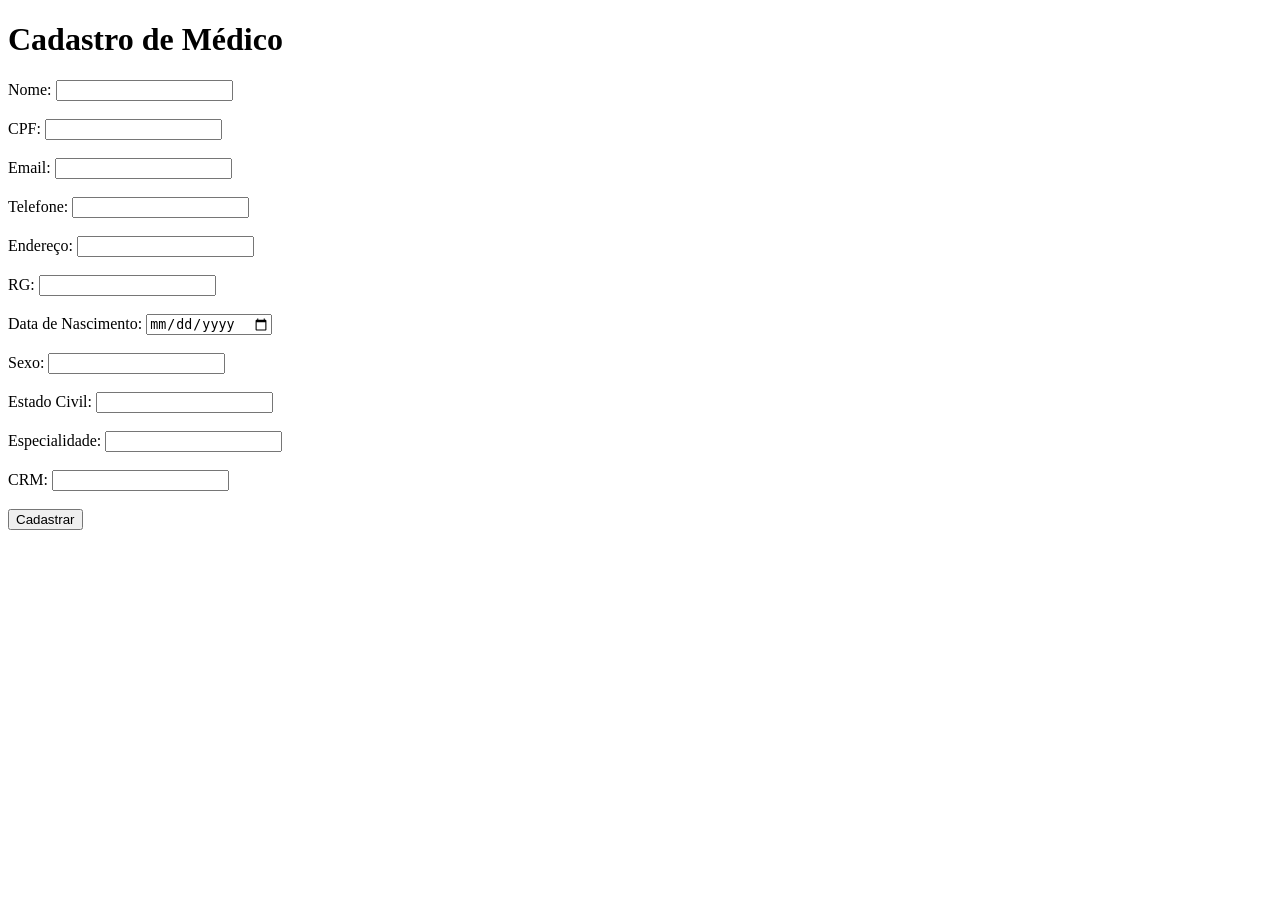
<file: Gest-oHospitalar-2025.1/target/gestao-hospitalar/index.html>
<!DOCTYPE html>
<html lang="pt-BR">
<head>
    <meta charset="UTF-8">
    <meta name="viewport" content="width=device-width, initial-scale=1.0">
    <title>Cadastrar Médico</title>
</head>
<body>
    <h1>Cadastro de Médico</h1>
    <form action="cadastrar-medico" method="POST">
        <label for="nome">Nome:</label>
        <input type="text" id="nome" name="nome" required><br><br>

        <label for="cpf">CPF:</label>
        <input type="text" id="cpf" name="cpf" required><br><br>

        <label for="email">Email:</label>
        <input type="email" id="email" name="email" required><br><br>

        <label for="telefone">Telefone:</label>
        <input type="text" id="telefone" name="telefone" required><br><br>

        <label for="endereco">Endereço:</label>
        <input type="text" id="endereco" name="endereco" required><br><br>

        <label for="rg">RG:</label>
        <input type="text" id="rg" name="rg" required><br><br>

        <label for="dataNascimento">Data de Nascimento:</label>
        <input type="date" id="dataNascimento" name="dataNascimento" required><br><br>

        <label for="sexo">Sexo:</label>
        <input type="text" id="sexo" name="sexo" required><br><br>

        <label for="estadoCivil">Estado Civil:</label>
        <input type="text" id="estadoCivil" name="estadoCivil" required><br><br>

        <label for="especialidade">Especialidade:</label>
        <input type="text" id="especialidade" name="especialidade" required><br><br>

        <label for="crm">CRM:</label>
        <input type="text" id="crm" name="crm" required><br><br>

        <button type="submit">Cadastrar</button>
    </form>
</body>
</html>
</file>
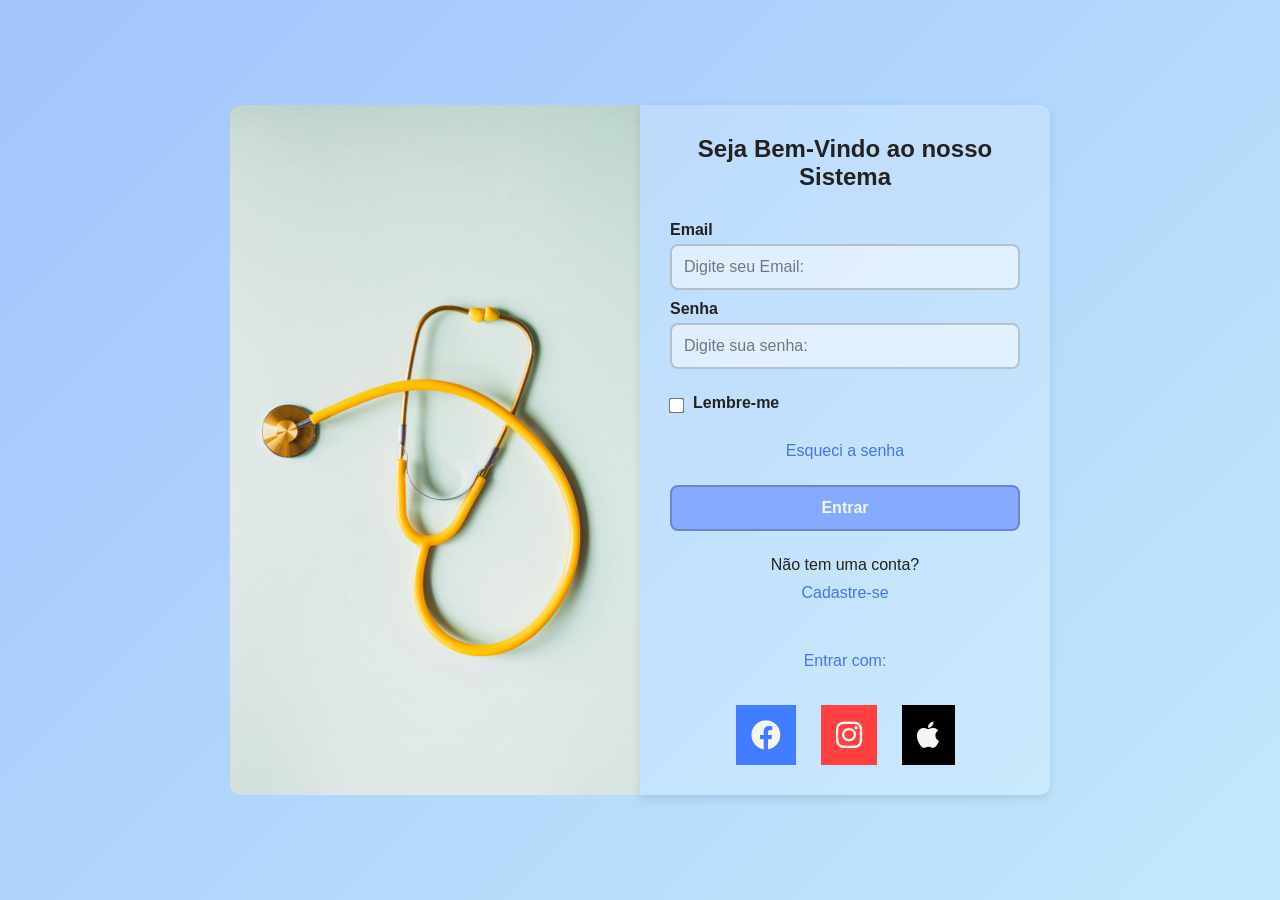
<file: Gest-oHospitalar-2025.1/src/main/webapp/index.html>
<!DOCTYPE html>
<html lang="pt-br">
<head>
    <meta charset="UTF-8">
    <meta name="viewport" content="width=device-width, initial-scale=1.0">
    <link rel="stylesheet" href="https://cdnjs.cloudflare.com/ajax/libs/font-awesome/6.0.0-beta3/css/all.min.css"> <!-- Incluir Font Awesome -->
    <link rel="stylesheet" href="./css/index.css">
    <title>Faça seu Login</title>
</head>
<body>
    <div class="wrapper">
        <div class="image-container">
            <img src="./img/login.jpg" alt="Imagem ilustrativa de login">
        </div>
        
        <div class="container">
            <h1>Seja Bem-Vindo ao nosso Sistema</h1>
    
            <label for="email">Email</label>
            <input type="email" id="email" placeholder="Digite seu Email:" required>
    
            <label for="senha">Senha</label>
            <input type="password" id="senha" placeholder="Digite sua senha:" required>
            
            <div class="checkbox-container">
                <label class="checkbox-label">
                    <input type="checkbox" class="lembre-me-checkbox">
                    Lembre-me
                </label>
            </div>

            <a href="#" class="forgot-password">Esqueci a senha</a>
    
            <button type="submit">Entrar</button>
            
            <p>Não tem uma conta? <a href="cadastro.html" class="forgot-password">Cadastre-se</a></p>

            <!-- Redes sociais com ícones -->
            <div class="social-links">
                <p>Entrar com:</p>
                <a href="#" class="facebook"><i class="fab fa-facebook"></i></a>
                <a href="#" class="instagram"><i class="fab fa-instagram"></i></a>
                <a href="#" class="icloud"><i class="fab fa-apple"></i></a>
            </div>            
        </div>
    </div>
</body>
</html>
</file>
<file: Gest-oHospitalar-2025.1/src/main/webapp/css/index.css>
* {
    margin: 0;
    padding: 0;
    box-sizing: border-box;
}

:root {
    --primary-color: #a1c4fd;
    --secondary-color: #c2e9fb;
    --background-color: rgba(255, 255, 255, 0.2);
    --button-color: #84a9ff;
    --button-hover-color: #6b8eff;
    --social-facebook: #407dff;
    --social-instagram: #ff4141;
    --social-icloud: #000000;
    --white: #f5f5f5;
    --black: #222222;
}

body {
    color: var(--black);
    font-family: 'Poppins', sans-serif;
    display: flex;
    justify-content: center;
    align-items: center;
    height: 100vh;
    background: linear-gradient(135deg, var(--primary-color), var(--secondary-color));
    margin: 0;
}

.wrapper {
    display: flex;
    align-items: stretch;
    justify-content: center;
    padding: 40px;
    max-width: 900px;
    width: 100%;
    flex-wrap: wrap;
}

.image-container {
    width: 50%;
    display: flex;
    justify-content: center;
    align-items: center;
    border-radius: 10px 0px 0px 10px;
    overflow: hidden;
}

.image-container img {
    width: 100%;
    height: 100%;
    object-fit: cover;
    border-radius: 10px 0px 0px 10px;
}

.container {
    background: var(--background-color);
    padding: 30px;
    text-align: center;
    width: 350px;
    flex-grow: 1;
    display: flex;
    flex-direction: column;
    justify-content: space-between;
    border-radius: 0px 10px 10px 0px;
    box-shadow: 0 4px 10px rgba(0, 0, 0, 0.1);
}

h1 {
    font-size: 24px;
    color: var(--black);
    margin-bottom: 20px;
}

label {
    display: block;
    text-align: left;
    margin-top: 10px;
    font-weight: bold;
    color: var(--black);
}

input {
    width: 100%;
    padding: 12px;
    margin-top: 5px;
    background: rgba(255, 255, 255, 0.5);
    color: var(--black);
    outline: none;
    font-size: 16px;
    border: 2px solid rgba(0, 0, 0, 0.2);
    border-radius: 8px;
}

input::placeholder {
    color: rgba(0, 0, 0, 0.5);
}

.checkbox-container {
    display: flex;
    align-items: center;
    margin-top: 15px;
    margin-bottom: 20px;
}

.checkbox-label {
    font-size: 16px;
    display: flex;
    align-items: center;
    cursor: pointer;
    white-space: nowrap;
}

.lembre-me-checkbox {
    margin-right: 10px;
    transform: scale(1.2);
}

.lembre-me-checkbox:checked {
    background-color: #6b8eff;
}

.forgot-password {
    display: block;
    margin: 10px 0;
    color: #4776e6;
    text-decoration: none;
}

.forgot-password:hover {
    text-decoration: underline;
}

button {
    width: 100%;
    padding: 12px;
    background: var(--button-color);
    color: var(--white);
    margin-top: 15px;
    cursor: pointer;
    font-size: 16px;
    font-weight: bold;
    transition: 0.3s;
    margin-bottom: 25px;
    border: 2px solid rgba(0, 0, 0, 0.2);
    border-radius: 8px;
}

button:hover {
    background: var(--button-hover-color);
}

.social-links {
    margin-top: 40px;
    display: flex;
    justify-content: center;
    gap: 25px;
    flex-wrap: wrap;
}

.social-links p {
    font-size: 16px;
    color: #4776e6;
    margin-bottom: 10px;
    width: 100%;
    text-align: center;
}

.social-links a {
    display: flex;
    justify-content: center;
    align-items: center;
    color: var(--white);
    text-decoration: none;
    background: rgba(0, 0, 0, 0.2);
    padding: 15px;
    transition: 0.3s;
    font-size: 30px;
}

.social-links a:hover {
    background: var(--white);
    color: var(--black);
}

.social-links .facebook {
    background-color: var(--social-facebook);
}

.social-links .instagram {
    background-color: var(--social-instagram);
}

.social-links .icloud {
    background-color: var(--social-icloud);
}

@media (max-width: 768px) {
    .wrapper {
        flex-direction: column;
        align-items: flex-start;
    }

    .image-container {
        display: none;
    }

    .container {
        width: 100%;
    }

    .social-links {
        gap: 15px;
    }

    .social-links a {
        padding: 12px;
        font-size: 24px;
    }
}
</file>
